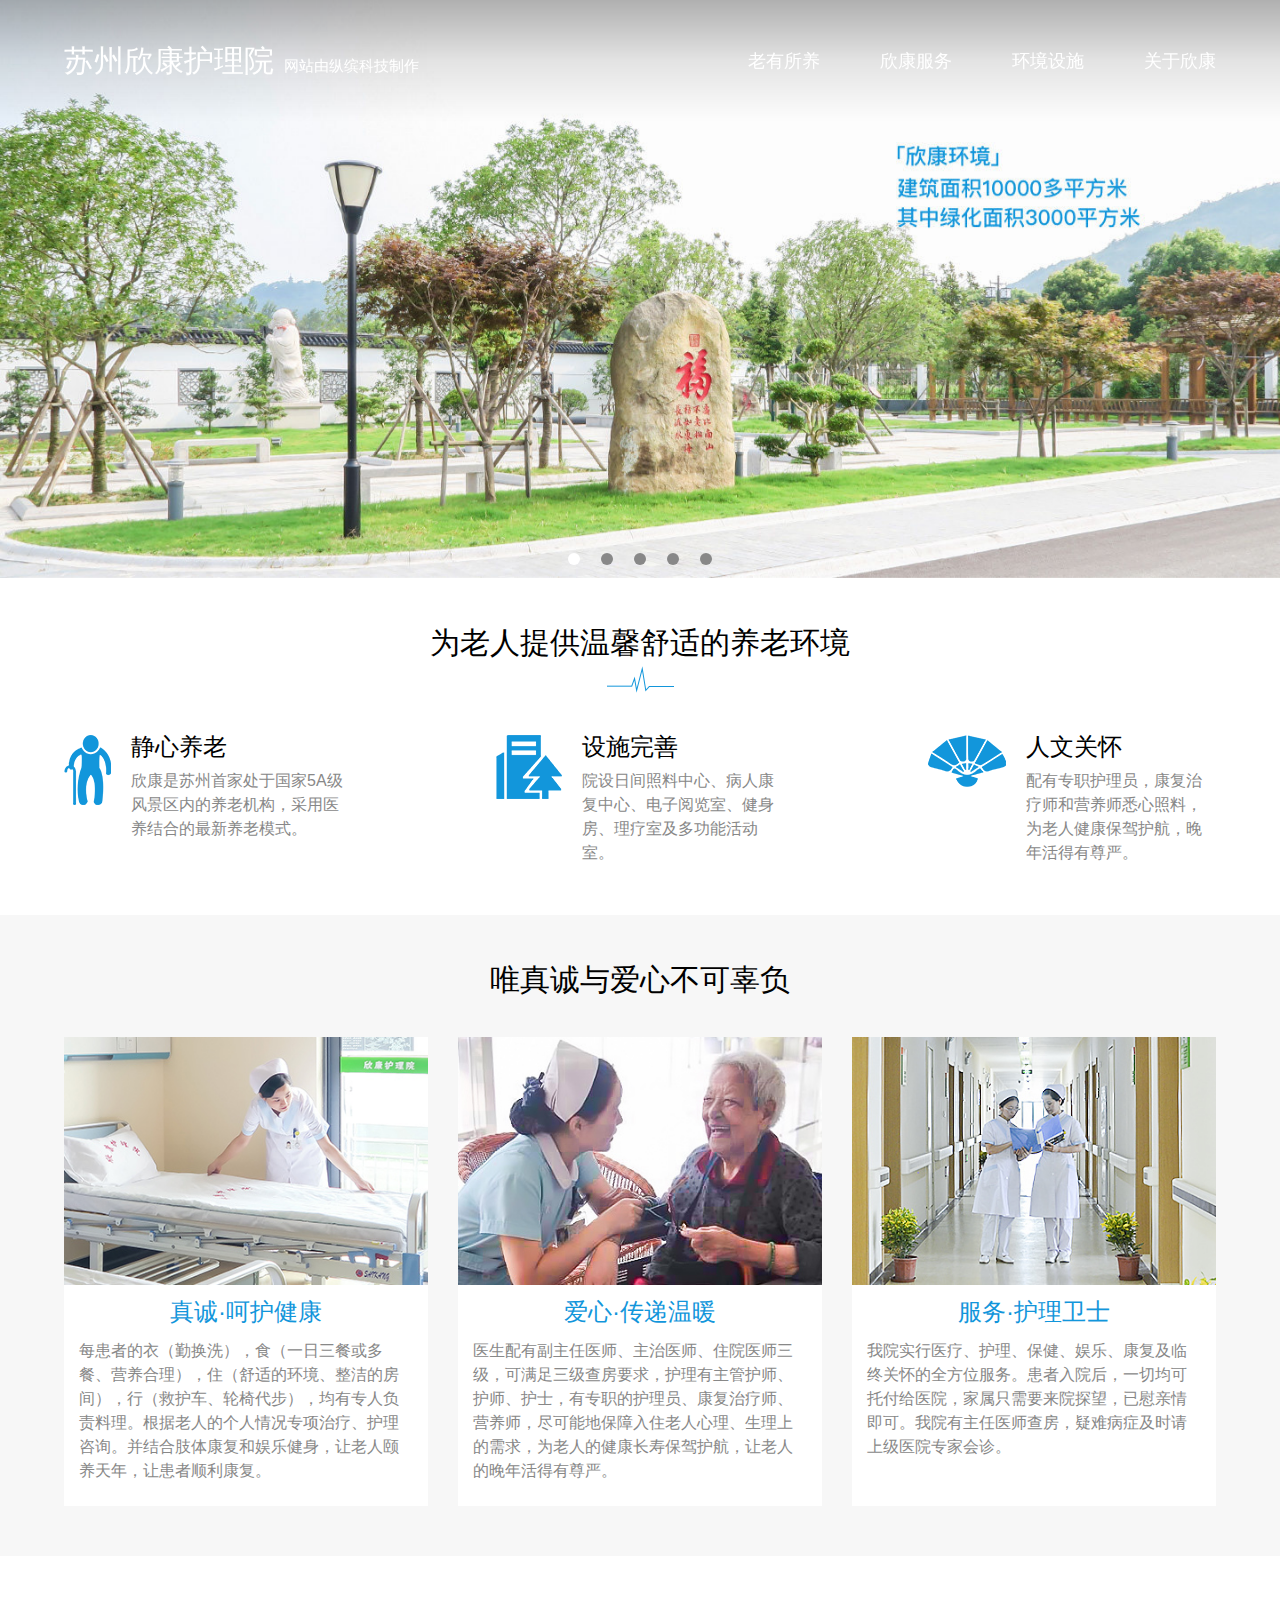
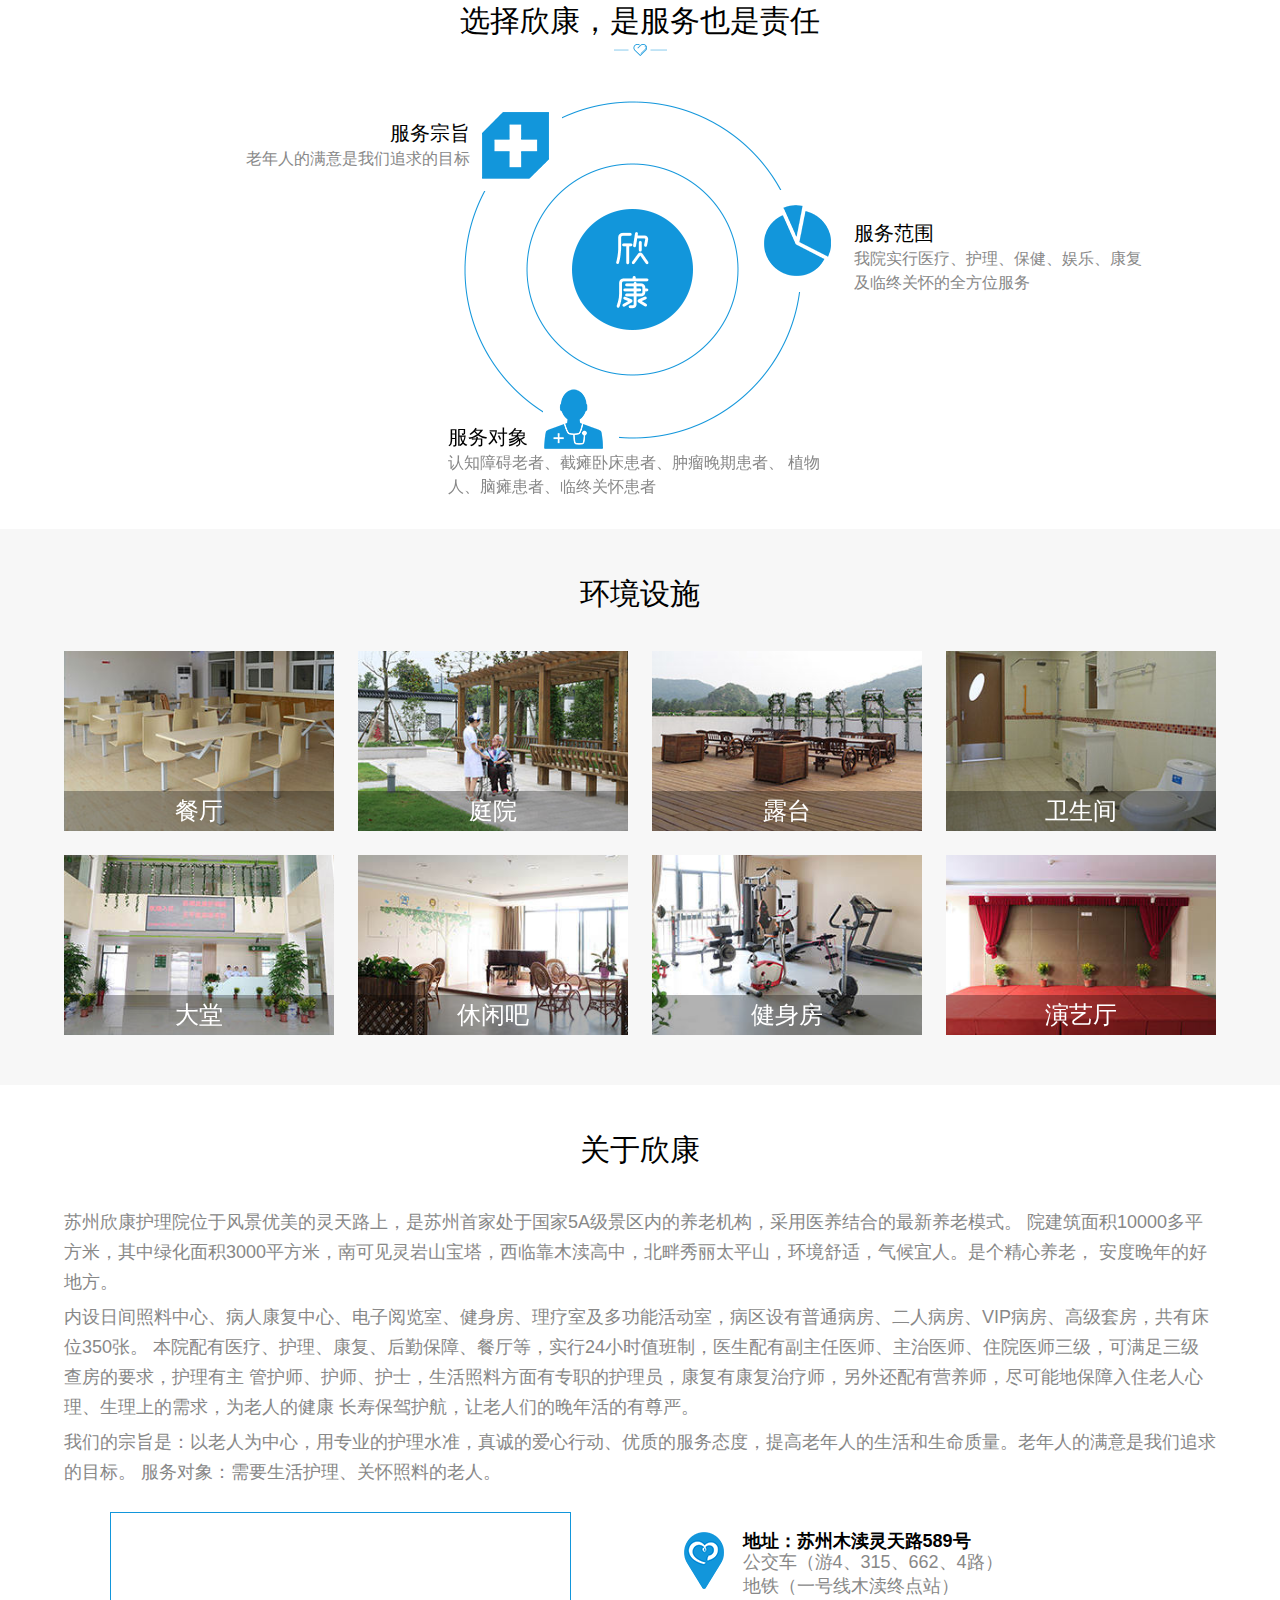
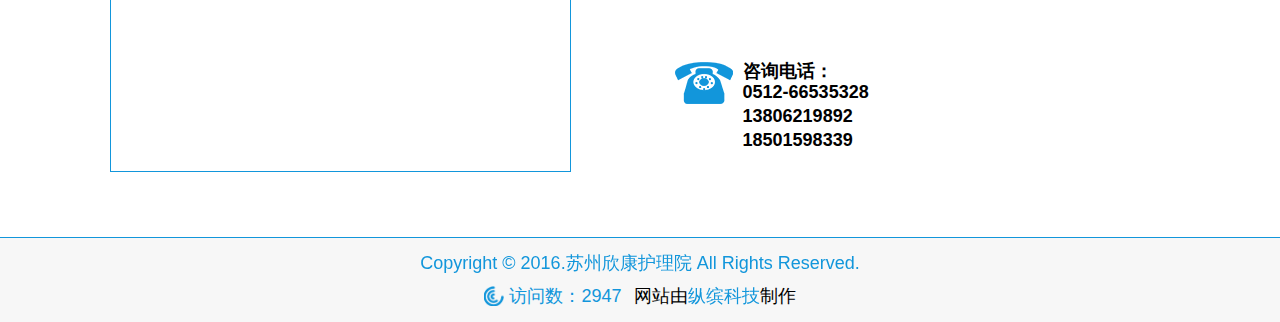
<file: index.html>
<!DOCTYPE html>
<html lang="en">
  <head>
    <title>苏州欣康护理院</title>
    <meta charset="UTF-8">
    <meta name="viewport" 
          content="width=device-width,initial-scale=1.0,maximum-scale=1.5,
    minimum-scale=1.0">
    <link href="./css/main.css" rel="stylesheet">
    <script src="./js/jquery-1.11.3.min.js"></script>
    <script src="./js/jquery.slides.min.js"></script>
  </head>
  <body>

    <div class="carousel">
      <div class="header-wrap">
        <div class="header container clearfix">
          <div class="name textmedium ft12to30">苏州欣康护理院<span class="xs_hidden">网站由<a target="_blank" href="http://www.zoombin.com/">纵缤科技</a>制作</span></div>
          <ul class="nav textlight ftsize_zero">
            <li><a target="_blank" href="http://mp.weixin.qq.com/s/66LH-ATPl6BhApUmcVBDxA" class="ft9to18">老有所养</a></li>
            <li><a target="_blank" href="http://mp.weixin.qq.com/s/vrTY9Bin9uJnS0u7pROIvA" class="ft9to18">欣康服务</a></li>
            <li><a target="_blank" href="http://mp.weixin.qq.com/s/RaQFVIKzVaYpQiUv2vXoKQ" class="ft9to18">环境设施</a></li>
            <li><a target="_blank" href="http://mp.weixin.qq.com/s/66LH-ATPl6BhApUmcVBDxA" class="ft9to18">关于欣康</a></li>
          </ul>
        </div>
      </div>
      <div id="slides">
        <img class="carousel-img" src="./img/phone-carousel-1.jpg" alt="欣康环境">
        <img class="carousel-img" src="./img/phone-carousel-1.jpg" alt="欣康宗旨">
        <img class="carousel-img" src="./img/phone-carousel-1.jpg" alt="苏州首家5A级景区内养老机构">
        <img class="carousel-img" src="./img/phone-carousel-1.jpg" alt="服务对象">
        <img class="carousel-img" src="./img/phone-carousel-1.jpg" alt="护理医生">
      </div>
      
    </div>

    <script>
      $(function() {
        // 判断屏幕尺寸
        var cfg = {
          imgPath: './img/',
          name: 'carousel',
          phonePrefix: 'phone',
          container_w: 0,
          container_h: 0,
          minWidth: 320,
          maxWidth: 768,
          isPhone: false,
          imgsWrapCls: '.carousel-img',
          imgExt: '.jpg'
        };
        function changeImgSrc(cfg) {
          var width = $(window).width(),
              isPhone = false;
          if (width >=cfg.minWidth && width < cfg.maxWidth) {
            cfg.isPhone = true;
            cfg.container_w = 750;
            cfg.container_h = 650;
          } else if (width >= cfg.maxWidth) {
            cfg.isPhone = false;
            cfg.container_w = 1440;
            cfg.container_h = 650;
          }

          var $imgList = $(cfg.imgsWrapCls),
              len = $imgList.length,
              i = 1,
              $current = null;
          // console.log($imgList);
          $imgList.each(function(index, $ele) {
            // console.log($ele);
            if (cfg.isPhone) {
              $(this).attr('src', cfg.imgPath + cfg.phonePrefix + '-' + cfg.name + '-' + (index + 1) + cfg.imgExt);
            } else {
              $(this).attr('src', cfg.imgPath + cfg.name + '-' + (index + 1) + cfg.imgExt);
            }
          });
        }
        changeImgSrc(cfg);
        $('#slides').slidesjs({
          width: cfg.container_w,
          height: cfg.container_h,
          play: {
            active: false,
            auto: true,
            interval: 4000,
            swap: false
          },
          effect: {
            slide: {
              speed: 2000
            }
          },
          pagination: {
            active: true,
            effect: 'slide'
          },
          navigation: {
            active: false
          }
        })
      });
    </script>

    <div class="environment padding_main bg_fff">
      <div class="container text-center ">
        <div class="title ft12to30 text-center color_000">为老人提供温馨舒适的养老环境</div>
        <img class="title-img" src="./img/envir.png" alt="温馨的养老环境">
        <div class="list text-left ftsize_zero">
          <div class="item jingxin">
          <div class="title ft11to24 text-left">静心养老</div>
            <div class="desc ft9to16_lh text-left textlight color_888">欣康是苏州首家处于国家5A级风景区内的养老机构，采用医养结合的最新养老模式。</div>
          </div>
          <div class="item sheshi">
            <div class="title ft11to24 text-left">设施完善</div>
            <div class="desc ft9to16_lh text-left textlight color_888">院设日间照料中心、病人康复中心、电子阅览室、健身房、理疗室及多功能活动室。</div>
          </div>
          <div class="item renwen">
            <div class="title ft11to24 text-left">人文关怀</div>
            <div class="desc ft9to16_lh text-left textlight color_888">配有专职护理员，康复治疗师和营养师悉心照料，为老人健康保驾护航，晚年活得有尊严。</div>
          </div>
        </div>
      </div>
    </div>

    <div id="target_feature" class="feature padding_main bg_f7f7f7">
      <div class="container">
        <div class="title ft12to30 main_title_bottom_space text-center color_000">唯真诚与爱心不可辜负</div>
        <div class="list ftsize_zero">
          <div class="item bg_fff">
            <img class="feature-img" src="./img/feature-1.jpg" alt="真诚·呵护健康">
            <div class="title ft12to24 color_1296db">真诚·呵护健康</div>
            <div class="desc text-left ft9to16_lh color_888">
              每患者的衣（勤换洗），食（一日三餐或多餐、营养合理），住（舒适的环境、整洁的房间），行（救护车、轮椅代步），均有专人负责料理。根据老人的个人情况专项治疗、护理咨询。并结合肢体康复和娱乐健身，让老人颐养天年，让患者顺利康复。
            </div>
          </div>
          <div class="item bg_fff">
            <img class="feature-img" src="./img/feature-2.jpg" alt="爱心·传递温暖">
            <div class="title ft12to24 color_1296db">爱心·传递温暖</div>
            <div class="desc text-left ft9to16_lh color_888">
              医生配有副主任医师、主治医师、住院医师三级，可满足三级查房要求，护理有主管护师、护师、护士，有专职的护理员、康复治疗师、营养师，尽可能地保障入住老人心理、生理上的需求，为老人的健康长寿保驾护航，让老人的晚年活得有尊严。
            </div>
          </div>
          <div class="item bg_fff xs_hidden">
            <img class="feature-img" src="./img/feature-3.jpg" alt="服务·护理卫士">
            <div class="title ft12to24 color_1296db">服务·护理卫士</div>
            <div class="desc text-left ft9to16_lh color_888">
              我院实行医疗、护理、保健、娱乐、康复及临终关怀的全方位服务。患者入院后，一切均可托付给医院，家属只需要来院探望，已慰亲情即可。我院有主任医师查房，疑难病症及时请上级医院专家会诊。
            </div>
          </div>
        </div>
      </div>
    </div>

    <div id="target_service" class="service bg_fff padding_main">
      <div class="container text-center">
        <div class="title text-center ft12to30">选择欣康，是服务也是责任</div>
        <img class="title-img" src="./img/heart.png" alt="选择欣康，是服务也是责任">
        <div class="service-img-wrap text-center ftsize_zero">
          <!--<img class="service-img" src="./img/service.png" alt="服务">-->
          <div class="service_c">
            <div class="service-item zongzhi">
              <div class="title ft12to20 text-right">服务宗旨</div>
              <div class="desc ft9to16_lh text-right color_888">老年人的满意是我们追求的目标</div>
            </div>
          </div>
          <div class="service_c">
            <div class="service-item fanwei">
              <div class="title ft12to20 text-left">服务范围</div>
              <div class="desc ft9to16_lh text-left color_888">我院实行医疗、护理、保健、娱乐、康复及临终关怀的全方位服务</div>
            </div>
            <div class="service-item duixiang">
              <div class="title ft12to20 text-left">服务对象</div>
              <div class="desc ft9to16_lh text-left color_888">
                认知障碍老者、截瘫卧床患者、肿瘤晚期患者、
                植物人、脑瘫患者、临终关怀患者
              </div>
            </div>
          </div>
        </div>
      </div>
    </div>

    <div id="target_facility" class="facility padding_main bg_f7f7f7">
      <div  class="container">
        <div class="title text-center ft12to30 main_title_bottom_space">环境设施</div>
        <div class="row ftsize_zero">
          <div class="col-item">
            <a target="_blank" href="http://mp.weixin.qq.com/s/RaQFVIKzVaYpQiUv2vXoKQ"><img class="col-img" src="./img/list-1.jpg" alt="餐厅"></a>
            <div class="col-text ft12to24">餐厅</div>
          </div>
          <div class="col-item">
            <a target="_blank" href="http://mp.weixin.qq.com/s/RaQFVIKzVaYpQiUv2vXoKQ"><img class="col-img" src="./img/list-2.jpg" alt="庭院"></a>
            <div class="col-text ft12to24">庭院</div>
          </div>
          <div class="col-item xs_hidden">
            <a target="_blank" href="http://mp.weixin.qq.com/s/RaQFVIKzVaYpQiUv2vXoKQ"><img class="col-img" src="./img/list-3.jpg" alt="露台"></a>
            <div class="col-text ft12to24">露台</div>
          </div>
          <div class="col-item xs_hidden mid_hidden">
            <a target="_blank" href="http://mp.weixin.qq.com/s/RaQFVIKzVaYpQiUv2vXoKQ"><img class="col-img" src="./img/list-4.jpg" alt="卫生间"></a>
            <div class="col-text ft12to24">卫生间</div>
          </div>
        </div>
        <div class="row ftsize_zero">
          <div class="col-item">
            <a target="_blank" href="http://mp.weixin.qq.com/s/RaQFVIKzVaYpQiUv2vXoKQ"><img class="col-img" src="./img/list-5.jpg" alt="大堂"></a>
            <div class="col-text ft12to24">大堂</div>
          </div>
          <div class="col-item">
            <a target="_blank" href="http://mp.weixin.qq.com/s/RaQFVIKzVaYpQiUv2vXoKQ"><img class="col-img" src="./img/list-6.jpg" alt="茶水间"></a>
            <div class="col-text ft12to24">休闲吧</div>
          </div>
          <div class="col-item xs_hidden">
            <a target="_blank" href="http://mp.weixin.qq.com/s/RaQFVIKzVaYpQiUv2vXoKQ"><img class="col-img" src="./img/list-7.jpg" alt="健身房"></a>
            <div class="col-text ft12to24">健身房</div>
          </div>
          <div class="col-item xs_hidden">
            <a target="_blank" href="http://mp.weixin.qq.com/s/RaQFVIKzVaYpQiUv2vXoKQ"><img class="col-img" src="./img/list-8.jpg" alt="演艺厅"></a>
            <div class="col-text ft12to24">演艺厅</div>
          </div>
        </div>
      </div>
    </div>

    <div id="target_about" class="about padding_main bg_fff">
      <div class="container">
        <div class="title text-center ft12to30 main_title_bottom_space">关于欣康</div>
        <div class="desc-wrap">
          <div class="desc ft11to18_lh color_888">
            苏州欣康护理院位于风景优美的灵天路上，是苏州首家处于国家5A级景区内的养老机构，采用医养结合的最新养老模式。
  院建筑面积10000多平方米，其中绿化面积3000平方米，南可见灵岩山宝塔，西临靠木渎高中，北畔秀丽太平山，环境舒适，气候宜人。是个精心养老，
  安度晚年的好地方。
          </div>
          <div class="desc ft11to18_lh color_888">
            内设日间照料中心、病人康复中心、电子阅览室、健身房、理疗室及多功能活动室，病区设有普通病房、二人病房、VIP病房、高级套房，共有床位350张。
  本院配有医疗、护理、康复、后勤保障、餐厅等，实行24小时值班制，医生配有副主任医师、主治医师、住院医师三级，可满足三级查房的要求，护理有主
  管护师、护师、护士，生活照料方面有专职的护理员，康复有康复治疗师，另外还配有营养师，尽可能地保障入住老人心理、生理上的需求，为老人的健康
  长寿保驾护航，让老人们的晚年活的有尊严。
          </div>
          <div class="desc ft11to18_lh color_888">
            我们的宗旨是：以老人为中心，用专业的护理水准，真诚的爱心行动、优质的服务态度，提高老年人的生活和生命质量。老年人的满意是我们追求的目标。
  服务对象：需要生活护理、关怀照料的老人。
          </div>
        </div>
        <div class="about_bottom_wrap ftsize_zero">
          <iframe class="map" src="./map.html" frameborder="0" scrolling="no"></iframe>
          <div class="contact-wrap clearfix">
            <div class="position ftsize_zero">
              <div class="title color_000 ft12to18 textbold">地址：苏州木渎灵天路589号</div>
              <div class="position_item color_888 ft12to18">公交车（游4、315、662、4路）<br>地铁（一号线木渎终点站）</div>
            </div>
            <div class="tel ftsize_zero">
              <div class="title ft12to18 color_000 textbold">咨询电话：</div>
              <div class="tel_item ft12to18 color_000 textbold">0512-66535328</div>
              <div class="tel_item ft12to18 color_000 textbold">13806219892</div>
              <div class="tel_item ft12to18 color_000 textbold">18501598339</div>
            </div>
          </div>
        </div>
      </div>
    </div>

    <div class="footer bg_f7f7f7">
      <div class="text-center ftsize_zero"><a class="copyright ft9to18 color_1296db" href="#">Copyright © 2016.苏州欣康护理院 All Rights Reserved.</a></div>
      <div class="text-center ftsize_zero">
        <div class="msg-wrap ftsize_zero">
          <div class="msg-item ft9to18 color_1296db"><span class="msg-img"></span>访问数：<span class="num">2947</span></div>
          <div class="msg-item ft9to18">网站由<a class="color_1296db" target="_blank" href="http://www.zoombin.com/" target="_blank">纵缤科技</a>制作</div>
        </div>
      </div>
    </div>
  </body>
</html>
</file>
<file: css/main.css>
* {
  box-sizing: border-box;
}

html, body {
  width: 100%;
}

/*标签重置样式*/
a {
  display: inline-block;
  text-decoration: none;
  -webkit-backface-visibility: hidden;
}

/*a:link {color: #000;}*/
a:visited {
  text-decoration: none;
} 
/*a:hover{color: #0F0;} */
/*a:active {color: #00F;} */

a:hover {
  text-decoration: underline;
}

body {
  line-height: 1;
  background-color: #fff;
  padding: 0;
  margin: 0;
  font-family: "PingFang SC", "Microsoft YaHei", "黑体", "宋体", sans-serif;
}

ul {
  padding: 0;
  margin: 0;
  list-style: none;
}

li {
  list-style-type: none;
}

img {
  vertical-align: middle;
}

/*标签重置end*/


/*常用样式*/
.ftsize_zero {
  font-size: 0;
}

.clearfix::after {
  content: "";
  display: block;
  width: 100%;
  clear: both;
  visibility: hidden;
}

.text-center {
  text-align: center;
}

.text-left {
  text-align: left;
}

.text-right {
  text-align: right;
}

.color_fff {
  color: #fff;
}

.color_888 {
  color: #888;
}

.color_000 {
  color: #000;
}

.color_1296db {
  color: #1296db;
}

.textlighter{
  font-weight: 100;
}

.textlight {
  font-weight: 300;
}

.textmedium {
  font-weight: 400;
}

.textbold {
  font-weight: 700;
}

.bg_fff {
  background-color: #fff;
}

.bg_f7f7f7 {
  background-color: #f7f7f7;
}



/*常用样式end*/

.carousel,
.environment,
.feature,
.service,
.facility,
.about {
  width: 100%;
}

.container {
  width: 95%;
  margin: 0 auto;
}

.padding_main {
  padding: 20px 0;
}

.ft12to30 {
  font-size: 12px;
}

.ft12to18 {
  font-size: 12px;
}

.ft9to18 {
  font-size: 9px;
}


.ft11to24 {
  font-size: 11px;
}

.ft12to24 {
  font-size: 12px;
}

.ft12to20 {
  font-size: 12px;
}

.ft9to16_lh {
  font-size: 9px;
  line-height: 11px;
}

.ft10to18_lh {
  font-size: 10px;
  line-height: 16px;
}

.ft11to18_lh {
  font-size: 11px;
  line-height: 16px;
}

.main_title_ftsize {
  font-size: 14px;
}

.main_title_bottom_space {
  margin-bottom: 20px;
}

.sub_title_ftsize {
  font-size: 12px;  
}

.desc_ftsize_lheight {
  font-size: 8px;
  line-height: 12px;
}

.xs_hidden {
  display: none !important;
}



@media (min-width: 768px) {
  .container {
    width: 90%;
  }

  .padding_main {
    padding: 30px 0;
  }

  .ft12to30 {
    font-size: 18px;
  }

  .ft9to18 {
    font-size: 12px;
  }

  .ft12to18 {
    font-size: 14px;
  }

  .ft9to16_lh {
    font-size: 11px;
    line-height: 15px;
  }

  .ft10to18_lh {
    font-size: 14px;
    line-height: 20px;
  }

  .ft11to18_lh {
    font-size: 14px;
    line-height: 20px;
  }

  .ft11to24 {
    font-size: 15px;
  }

  .ft12to24 {
    font-size: 16px;
  }

  .ft12to20 {
    font-size: 14px;
  }

  .main_title_ftsize {
    font-size: 18px;
  }

  .main_title_bottom_space {
    margin-bottom: 30px;
  }

  .sub_title_ftsize {
    font-size: 15px;
  }

  .desc_ftsize_lheight {
    font-size: 14px;
    line-height: 18px;
  }

  .xs_hidden {
    display: inline-block !important;
  }
}

@media (min-width: 992px) {
  .padding_main {
    padding: 40px 0;
  }

  .ft12to30 {
    font-size: 24px;
  }

  .ft9to18 {
    font-size: 15px;
  }

  .ft12to18 {
    font-size: 16px;
  }

  .ft9to16_lh {
    font-size: 14px;
    line-height: 20px;
  }

  .ft10to18_lh {
    font-size: 16px;
    line-height: 26px;
  }

  .ft11to18_lh {
    font-size: 16px;
    line-height: 26px;
  }

  .ft12to24 {
    font-size: 16px;
  }

  .ft11to24 {
    font-size: 20px;
  }
  
  .ft12to20 {
    font-size: 18px;
  }

  .main_title_ftsize {
    font-size: 22px;
  }

  .main_title_bottom_space {
    margin-bottom: 36px;
  }

  .sub_title_ftsize {
    font-size: 18px;
  }

  .desc_ftsize_lheight {
    font-size: 15px;
    line-height: 20px;
  }

  .xs_hidden {
    display: inline-block !important;
  }

}

@media (min-width: 1200px) {
  .padding_main {
    padding: 50px 0;
  }

  .ft12to30 {
    font-size: 30px;
  }

  .ft9to18 {
    font-size: 18px;
  }

  .ft12to18 {
    font-size: 18px;
  }

  .ft9to16_lh {
    font-size: 16px;
    line-height: 24px;
  }

  .ft10to18_lh {
    font-size: 18px;
    line-height: 30px;
  }

  .ft11to18_lh {
    font-size: 18px;
    line-height: 30px;
  }

  .ft11to24 {
    font-size: 24px;
  }

  .ft12to24 {
    font-size: 24px;
  }

  .ft12to20 {
    font-size: 20px;
  }

  .main_title_ftsize {
    font-size: 30px;
  }

  .main_title_bottom_space {
    margin-bottom: 42px;
  }

  .sub_title_ftsize {
    font-size: 24px;
  }

  .desc_ftsize_lheight {
    font-size: 16px;
    line-height: 24px;
  }

  .xs_hidden {
    display: inline-block !important;
  }

}

.carousel {
  position: relative;
  overflow: hidden;
}

.carousel .header-wrap {
  position: absolute;
  left: 0;
  top: 0;
  z-index: 20;
  width: 100%;
  color: #fff;
  height: 32px;
  /*background-image: -webkit-linear-gradient(rgba(0,0,0,0.3),rgba(0,0,0,0.1) 50%, rgba(0,0,0,0) 100%);*/
  /*background-image: linear-gradient(rgba(0,0,0,0.3),rgba(0,0,0,0.1) 50%, rgba(0,0,0,0) 100%);*/
  /*background-color: red;*/
  background-color: rgba(0, 0, 0, 0.4);
}


.carousel .name {
  float: left;
  color: #fff;
  margin-top: 10px;
}

.carousel .nav {
  /*vertical-align: top;*/
  float: right;
  /*font-size: 0;*/
  margin-top: 10px;
}

.carousel .nav li {
  display: inline-block;
}

.carousel .nav li + li {
  margin-left: 16px;
}

.carousel .nav li a {
  display: inline-block;
  color: inherit;
  padding: 1.5px 0;
}

.carousel .nav li a:hover {
  text-decoration: none;
}

@media (min-width: 768px) {
  .carousel .header-wrap {
    height: 62px;
    background-color: transparent;
    background-image: -webkit-linear-gradient(rgba(0,0,0,0.3), rgba(0,0,0,0.1) 50%, rgba(0,0,0,0) 100%);
    background-image: linear-gradient(rgba(0,0,0,0.3), rgba(0,0,0,0.1) 50%, rgba(0,0,0,0) 100%);
  }

  .carousel .name {
    margin-top: 22px;
  }

  .carousel .name span {
    margin-left: 10px;
    font-size: 12px;
  }

  .carousel .name span a {
    display: inline-block;
    color: inherit;
  }

  .carousel .nav {
    margin-top: 22px;
  }

  .carousel .nav li a {
    /*font-size: 16px;*/
    padding: 3px 0;
  }

  .carousel .nav li + li {
    margin-left: 30px;
  }
}

@media (min-width: 992px) {
  .carousel .header-wrap {
    height: 92px;
  }

  .carousel .name {
    margin-top: 34px;
  }

  .carousel .name span {
    font-size: 13px;
  }

  .carousel .nav {
    margin-top: 34px;
  }

  .carousel .nav li a {
    /*font-size: 18px;*/
    padding: 4.5px 0;
  }

  .carousel .nav li + li {
    margin-left: 45px;
  }
}

@media (min-width: 1200px) {
  .carousel .header-wrap {
    height: 122px;
  }

  .carousel .name {
    margin-top: 46px;
  }

  .carousel .name span {
    font-size: 15px;
  }

  .carousel .nav {
    margin-top: 46px;
  }

  .carousel .nav li a {
    padding: 6px 0;
  }

  .carousel .nav li + li {
    margin-left: 60px;
  }
}

/*第一部分============轮播图*/
#slides {
  position: relative;
}
.slidesjs-pagination {
  display: inline-block;
  position: absolute;
  bottom: 4px;
  left: 50%;
  -webkit-transform: translate3d(-50%, 0 , 0);
          transform: translate3d(-50%, 0 , 0);
  z-index: 20;
  font-size: 0;
}

.slidesjs-pagination-item {
  display: inline-block;
}

.slidesjs-pagination-item a {
  display: inline-block;
  width: 6px;
  height: 6px;
  border-radius: 50%;
  background-color: #888;
}

.slidesjs-pagination .active {
  background-color: #fff;
}

.slidesjs-pagination-item + .slidesjs-pagination-item {
  margin-left: 6px;
}

@media (min-width: 768px) {
  .slidesjs-pagination {
    bottom: 13px;
  }

  .slidesjs-pagination-item a {
    width: 9px;
    height: 9px;
  }

  .slidesjs-pagination + .slidesjs-pagination-item {
    margin-left: 15px;
  }
}

@media (min-width: 992px) {
  .slidesjs-pagination-item a{
    width: 11px;
    height: 11px;
  }

  .slidesjs-pagination-item + .slidesjs-pagination-item {
    margin-left: 18px;
  }
}

@media (min-width: 1200px) {
  .slidesjs-pagination{
    bottom: 13px;
  }

  .slidesjs-pagination-item a{
    width: 12px;
    height: 12px;
  }

  .slidesjs-pagination-item + .slidesjs-pagination-item {
    margin-left: 21px;
  }
}


/*.carousel-imgs-wrap {
  position: relative;
  z-index: 1;
  width: 500%;
}

.carousel-img {
  float: left;
  width: 20%;
  max-width: 100%;
}

.carousel-circles-wrap {
  position: absolute;
  display: inline-block;
  z-index: 2;
  left: 50%;
  bottom: 4px; 	
  -webkit-transform:translateX(-50%);
  transform:translateX(-50%);
  font-size: 0;
}

.carousel .circle {
  display: inline-block;
  width: 6px;
  height: 6px;
  border-radius: 50%;
  background-color: #7d7d7d;
}


.carousel .circle + .circle {
  margin-left: 6px;
}

.carousel .active {
  background-color: #fff;
}

#next {
  display: none;
}

@media (min-width: 768px) {
  .carousel-circles-wrap {
    bottom: 13px;
  }

  .carousel .circle {
    width: 9px;
    height: 9px;
  }

  .carousel .circle + .circle {
    margin-left: 15px;
  }
}

@media (min-width: 992px) {
  .carousel .circle {
    width: 11px;
    height: 11px;
  }

  .carousel .circle + .circle {
    margin-left: 18px;
  }
}

@media (min-width: 1200px) {
  .carousel-circles-wrap {
    bottom: 13px;
  }

  .carousel .circle {
    width: 12px;
    height: 12px;
  }

  .carousel .circle + .circle {
    margin-left: 21px;
  }
}*/


/*第二部分=============为老人提供温馨舒适的养老环境*/
.title-img {
  display: inline-block;
  margin-top: 4px;
  /*缩放为原来的1/2*/
  width: 47px;
  height: 19px;
}

.list {
  margin-top: 20px;
}

.item {
  display: inline-block;
  vertical-align: top;
  width: calc(33.333333333% - 16px);
  text-align: center;
}

.item + .item{
  margin-left: 24px;
}

.item .title {
  text-align: center;
  margin: 6px 0;
}

.jingxin,
.sheshi,
.renwen {
  display: inline-block;
  padding: 35px 0 0 0;
}

.jingxin {
  background: url(../img/jingxin.png) 50% top no-repeat;
  background-size: 24px 35px;
}

.sheshi {
  background: url(../img/sheshi.png) 50% top no-repeat;
  background-size: 33px 32px;
}

.renwen {
  background: url(../img/renwen.png) 50% top no-repeat;
  background-size: 39px 26px;
}

@media (min-width: 768px) {
  .title-img {
    margin-top: 6px;
    /*缩放为原来的0.8*/
    width: 54px;
    height: 22px;
  }

  .list {
    margin-top: 30px;
  }

  .item {
    width: calc(33.333333333% - 42px);
  }

  .item + .item{
    margin-left: 63px;
  }

  .item .title {
    text-align: left;
    margin: 0 0 8px 0;
  }


  .jingxin {
    padding: 0 0 0 50px;
    /*background: url(../img/jingxin.png) left top no-repeat;*/
    background-position: left top;
    background-size: 38px 52px;
  }

  .sheshi {
    padding: 0 0 0 65px;
    /*background: url(../img/sheshi.png) left top no-repeat;*/
    background-position: left top;
    background-size: 53px 52px;
  }

  .renwen {
    padding: 0 0 0 75px;
    /*background: url(../img/renwen.png) left top no-repeat;*/
    background-position: left top;
    background-size: 63px 42px;
  }
}

@media (min-width: 992px) {
  .title-img {
    margin-top: 8px;
    /*原始大小*/
    width: 67px;
    height: 27px;
  }

  .list {
    margin-top: 36px;
  }

  .item {
    width: calc(33.333333333% - 72px);
  }

  .item + .item{
    margin-left: 108px;
  }

}

@media (min-width: 1200px) {
  .list {
    margin-top: 42px;
  }

  .item {
    width: calc(33.333333333% - 96px);
  }

  .item + .item{
    margin-left: 144px;
  }

  .item .title {
    margin: 0 0 10px 0;
  }

  .jingxin {
    padding: 0 0 0 67px;
    /*background: url(../img/jingxin.png) left top no-repeat;*/
    background-size: 47px 70px;
  }

  .sheshi {
    padding: 0 0 0 86px;
    /*background: url(../img/sheshi.png) left top no-repeat;*/
    background-size: 66px 64px;
  }

  .renwen {
    padding: 0 0 0 98px;
    /*background: url(../img/renwen.png) left top no-repeat;*/
    background-size: 78px 52px;
  }
}

/*第三部分================唯真诚与爱心不可辜负*/
.feature .list {
  margin-top: 0;
  overflow: hidden;
}

.feature .item {
  width: calc(50% - 4px);
  padding-bottom: 1012px;
  margin-bottom: -1000px;
}

.feature .item + .item {
  margin-left: 8px;
}

.feature .item .title {
  text-align: center;
  margin: 6px 0;
}

.feature .item .desc {
  padding: 0 8px;
}

.feature-img {
  width: 100%;
}

@media (min-width: 768px) {
  .feature .item {
    width: calc(33.33333333% - 10px);
    padding-bottom: 1015px;
  }

  .feature .item + .item {
    margin-left: 15px;
  }

  .feature .item .title {
    margin: 8px 0;
  }

  .feature .item .desc {
    padding: 0 10px;
  }
}

@media (min-width: 992px) {
  .feature .item {
    width: calc(33.333333333% - 16px);
    padding-bottom: 1023px;
  }

  .feature .item + .item {
    margin-left: 24px;
  }

  .feature .item .title {
    margin: 10px 0;
  }

  .feature .item .desc {
    padding: 0 15px;
  }
}

@media (min-width: 1200px) {
  .feature .item {
    width: calc(33.333333333% - 20px);
    padding-bottom: 1023px;
  }

  .feature .item + .item {
    margin-left: 30px;
  }

  .feature .item .title {
    margin: 15px 0;
  }
}

/*第四部分=============选择欣康，是服务也是责任*/
/*待议*/
.service {
  padding-bottom: 60px;
}

.service .title-img {
  width: 53px;
  height: 12px;
}

.service-img-wrap {
  height: 106px;
  margin-top: 10px;
  background: url(../img/service.png) 52% top no-repeat;
  background-size: 112px 106px;
}

.service_c {
  position: relative;
  vertical-align: top;
  display: inline-block;
  width: 50%;
  height: 100%;
}

.service-item {
  position: absolute;
}

.service-item .title {
  margin-bottom: 4px;
}

.zongzhi {
  width: auto;
  right: 52px;
  top: 0;
}

.duixiang {
  width: 100%;
  bottom: 0px;
  left: -80px;
  -webkit-transform: translate3d(0, 80%, 0);
          transform: translate3d(0, 80%, 0);
}

.fanwei {
  width: auto;
  top: 35%;
  left: 64px;
}

@media (min-width: 480px) {
  .service {
    padding-bottom: 40px;
  }

  .fanwei {
    left: 68px;
  }
}

@media (min-width: 540px) {
  .service-img-wrap {
    height: 174px;
    margin-top: 15px;
    /*background: url(../img/service.png) 52% top no-repeat;*/
    background-size: 184px 174px;
  }

  .zongzhi {
    width: auto;
    right: 86px;
    top: 8px;
  }

  .duixiang {
    width: 70%;
    bottom: 0px;
    left: -102px;
    -webkit-transform: translate3d(0, 70%, 0);
            transform: translate3d(0, 70%, 0);
  }

  .fanwei {
    width: 50%;
    top: 35%;
    left: 108px;
  }
}

@media (min-width: 768px) {
  .service {
    padding-bottom: 50px;
  }
  .service-img-wrap {
    height: 244px;
    margin-top: 25px;
    /*background: url(../img/service.png) 52% top no-repeat;*/
    /*background-position-x: 52%;*/
    background-size: 257px 244px;
  }

  .zongzhi {
    width: auto;
    right: 120px;
    top: 12px;
  }

  .duixiang {
    width: 70%;
    bottom: 0px;
    left: -132px;
    -webkit-transform: translate3d(0, 70%, 0);
            transform: translate3d(0, 70%, 0);
  }

  .fanwei {
    width: 50%;
    top: 35%;
    left: 148px;
  }
}

@media (min-width: 992px) {
  .service {
    padding-bottom: 60px;
  }

  .duixiang {
    width: 70%;
    bottom: 0px;
    left: -142px;
    -webkit-transform: translate3d(0, 70%, 0);
            transform: translate3d(0, 70%, 0);
  }
}

@media (min-width: 1200px) {
  .service {
    padding-bottom: 80px;
  }
  .service-img-wrap {
    height: 348px;
    margin-top: 45px;
    /*background: url(../img/service.png) 51% top no-repeat;*/
    background-position-x: 51%;
    background-size: 367px 348px;
  }

  .zongzhi {
    width: auto;
    right: 170px;
    top: 22px;
  }

  .duixiang {
    width: 70%;
    bottom: 0px;
    left: -192px;
    -webkit-transform: translate3d(0, 70%, 0);
            transform: translate3d(0, 70%, 0);
  }

  .fanwei {
    width: 50%;
    top: 35%;
    left: 214px;
  }
}

/*第五部分==============环境设施*/
.row + .row {
  margin-top: 12px;
}

.col-item {
  position: relative;
  display: inline-block;
  width: calc(50% - 6px);
}

.col-item + .col-item {
  margin-left: 12px;
}

.col-item a {
  display: inline-block;
  width: 100%;
}

.col-img {
  width: 100%;
  min-width: 100%;
}

.col-text {
  position: absolute;
  left: 0;
  bottom: 0;
  width: 100%;
  color: #fff;
  padding: 6px 0;
  text-align: center;
  background-color: rgba(0, 0, 0, 0.3);
}

@media (min-width: 768px) {

  .col-item {
    width: calc(25% - 18px);
  }

  .col-item + .col-item {
    margin-left: 24px;
  }

  .row + .row {
    margin-top: 24px;
  }

  .col-text {
    padding: 8px;
  }
}


/*第六部分===============关于欣康*/
.about {
  border-bottom: 1px solid #1296db;
}
.about .desc + .desc {
  margin-top: 5px;
}

.contact-wrap {
  margin-top: 15px;
}

.map {
  /*保证能正确显示border*/
  padding: 1px;
  border: 1px solid #1296db;
  width: 100%;
  height: 195px;
}

/*地图部分样式重写*/


/*.position {
  float: left;
}

.tel {
  float: right;
}*/

.about_bottom_wrap {
  margin-top: 15px;
}

.tel {
  margin-top: 15px;
  padding-left: 32px;
  background: url(../img/tel.png) left top no-repeat;
  background-size: 24px 17px;
}

.position {
  padding-left: 32px;
  background: url(../img/position.png) 4px top no-repeat;
  background-size: 16px 23px;
}

.tel_item,
.position_item {
  display: inline-block;
  vertical-align: top;
  line-height: 16px;
}

.tel_item {
  margin-right: 5px;
}

@media (min-width: 768px) {
  .about_bottom_wrap {
    margin-top: 20px;
  }
  .map {
    height: 260px;
  }
  .tel_item,
  .position_item {
    line-height: 20px;
  }
  .tel {
    margin-top: 0;
    float: right;
    width: 40%;
    padding-left: 60px;
    /*background: url(../img/tel.png) left top no-repeat;*/
    background-size: 46px 28px;
  }

  .position {
    float: left;
    padding-left: 40px;
    /*background: url(../img/position.png) left top no-repeat;*/
    background-position-x: 4px;
    background-size: 26px 37px;
  }

}

@media (min-width: 992px) {
  .about_bottom_wrap {
    margin-top: 25px;
  }
  .tel_item,
  .position_item {
    line-height: 24px;
  }

  .position,
  .tel {
    margin-top: 15px;
  }
}

@media (min-width: 1200px) {
  .about_bottom_wrap {
    position: relative;
  }

  .map {
    display: inline-block;
    width: 40%;
    margin-left: 4%;
  }

  .tel,
  .position {
    position: absolute;
  }

  .tel {
    margin-top: 0;
    bottom: 20px;
    left: 53%;
    background-size: 58px 42px;
    padding-left: 68px;
  }

  .position {
    margin-top: 0;
    top: 20px;
    left: 53%;
    background-size: 40px 57px;
    background-position-x: 9px;
    padding-left: 68px;
  }

  .tel .title,
  .tel .tel_item {
    display: block;
  }

  /*.contact-wrap {
    display: inline-block;
    vertical-align: top;
    width: 40%;
    height: 100%;
  }*/
}

/*.position {
  padding-left: 14px;
  background: url(../img/position.png) left top no-repeat;
  background-size: 12px 17px;
}*/

/*.tel {
  padding-left: 20px;
  background: url(../img/tel.png) left top no-repeat;
  background-size: 18px 13px;
}*/

/*重写end*/

/*.position div:first-child,
.tel div:first-child {
  line-height: 1;
}*/

/*.position {
  position: absolute;
  left: 47%;
  top: 15px;
  padding-left: 30px;
  background: url(../img/position.png) 4px top no-repeat;
  background-size: 16px 23px;
}*/


/*.tel {
  position: absolute;
  left: 47%;
  bottom: 15px;
  padding-left: 30px;
  background: url(../img/tel.png) left top no-repeat;
  background-size: 24px 17px;
}*/

/*.tel_item + .tel_item,
.position_item + .position_item {
  margin-top: 2px;
}*/

/*@media (min-width: 768px) {
  .about {
    border-bottom: 2px solid #1296db;
  }
  .map {
    height: 173px;
  }

  .about .desc + .desc {
    margin-top: 10px;
  }

  .contact-wrap {
    margin-top: 30px;
  }

  .map {
    border: 2px solid #1296db;
    width: 40%;
    height: 200px;
  }

  .position {
    left: 50%;
    padding-left: 45px;
    background: url(../img/position.png) 4px top no-repeat;
    background-size: 28px 40px;
  }

  .tel {
    left: 50%;
    padding-left: 45px;
    background: url(../img/tel.png) left top no-repeat;
    background-size: 35px 21px;
  }
}*/

/*@media (min-width: 1200px) {
  .about {
    border-bottom: 4px solid #1296db;
  }
  .map {
    border: 4px solid #1296db;
    height: 250px;
    margin-left: 8%;
  }

  .position {
    left: 58%;
    padding-left: 70px;
    background: url(../img/position.png) 9px top no-repeat;
    background-size: 40px 57px;
  }

  .tel {
    left: 58%;
    padding-left: 70px;
    background: url(../img/tel.png) left top no-repeat;
    background-size: 58px 42px;
  }
}*/


/*第七部分===============页脚*/
.footer {
  padding: 5px 0;
}

.footer .text-center + .text-center {
  margin-top: 5px;
}

.msg-item {
  /*display: inline-block;*/
  /*vertical-align: top;*/
}
.msg-item,
.msg-wrap span,
.msg-wrap a {
  display: inline-block;
  vertical-align: top;
}

.msg-item + .msg-item {
  margin-left: 12px;
}

.msg-img {
  width: 10px;
  height: 10px;
  margin-right: 2px;
  background: url(../img/visit.png) left top no-repeat;
  background-size: contain;
}

.msg-item {
  line-height: 10px;
}

/*.msg-wrap .msg-item:first-child {
  padding: 1px 0 1px 12px;
  background: url(../img/visit.png) left top no-repeat;
  background-size: 10px 10px;
}*/

@media (min-width: 768px) {
  .footer {
    padding: 10px 0;
  }
  .footer .text-center + .text-center {
    margin-top: 10px;
  }
  .msg-img {
    width: 14px;
    height: 14px;
    margin-right: 4px;
  }

  .msg-item {
    line-height: 14px;
  }
}

@media (min-width: 992px) {
  .footer {
    padding: 16px 0;
  }
  .footer .text-center + .text-center {
    margin-top: 14px;
  }

  .msg-img {
    width: 17px;
    height: 17px;
    margin-right: 5px;
  }

  .msg-item {
    line-height: 17px;
  }
}

@media (min-width: 1200px) {
  .msg-img {
    width: 20px;
    height: 20px;
    margin-right: 5px;
  }

  .msg-item {
    line-height: 20px;
  }
}
</file>
